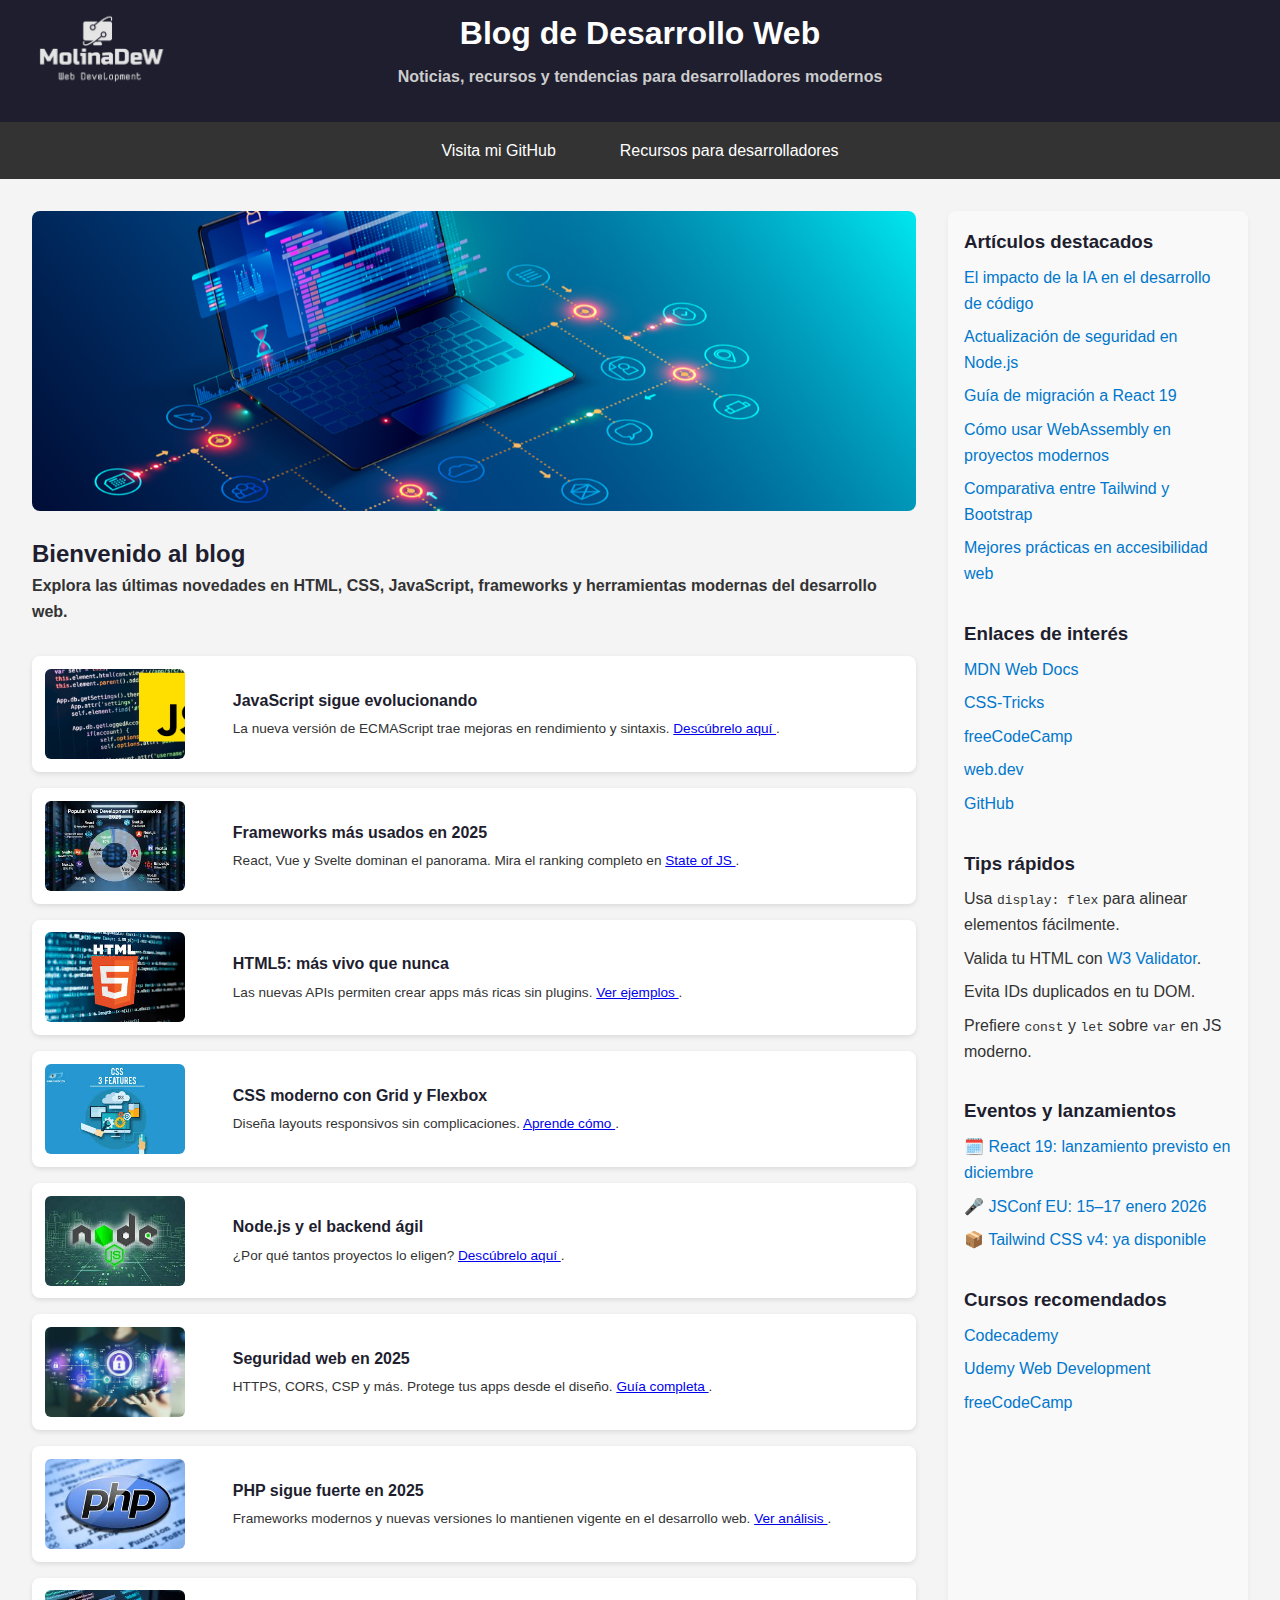
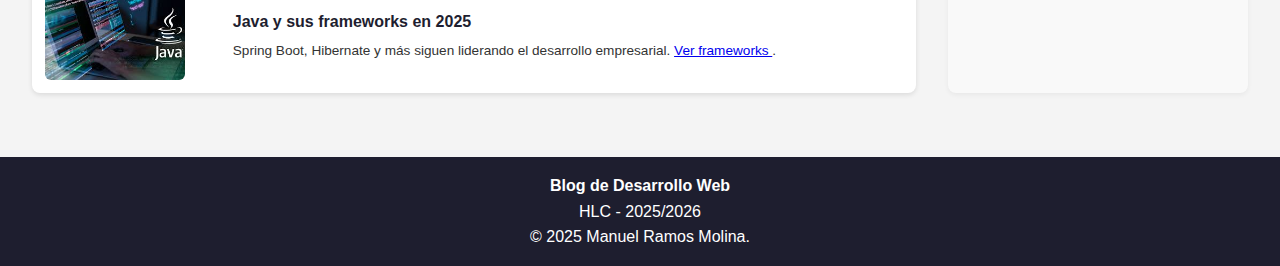
<file: index.html>
<!DOCTYPE html>
<html lang="es">

<head>
  <meta charset="UTF-8" />
  <meta name="viewport" content="width=device-width, initial-scale=1.0" />
  <title>Blog de Desarrollo Web</title>
  <link rel="stylesheet" href="style.css" />
</head>

<body>
  <header>
    <div class="cabecera">
      <img src="img/logo-molinadevB.png" alt="Logo MolinaDev" class="logo" />
      <div class="texto-header">
        <h2>Blog de Desarrollo Web</h2>
        <p><strong>Noticias, recursos y tendencias para desarrolladores modernos</strong></p>
      </div>
    </div>
  </header>
  <nav>
    <ul>
      <li>
        <a href="https://github.com/manuelramosmolina" target="_blank" rel="noopener noreferrer">
          Visita mi GitHub
        </a>
      </li>
      <li>
        <a href="https://developer.mozilla.org/es/docs/Web" target="_blank" rel="noopener noreferrer">
          Recursos para desarrolladores
        </a>
      </li>
    </ul>
  </nav>

  <main class="contenedor">
    <section class="principal">
      <div class="portada">
        <img src="img/portada.jpg" alt="Imagen de desarrollo web" />
        <h2>Bienvenido al blog</h2>
        <p><strong>Explora las últimas novedades en HTML, CSS, JavaScript, frameworks y herramientas modernas del
            desarrollo web.</strong></p>
      </div>

      <section class="noticias">
        <article class="tarjeta">
          <img src="img/noticia1.jpg" alt="JavaScript" />
          <div>
            <h3>JavaScript sigue evolucionando</h3>
            <p>
              La nueva versión de ECMAScript trae mejoras en rendimiento y sintaxis.
              <a href="https://www.itdo.com/blog/novedades-en-ecmascript-2025-lo-mejor-del-nuevo-javascript/"
                target="_blank" rel="noopener noreferrer">
                Descúbrelo aquí
              </a>.
            </p>
          </div>
        </article>

        <article class="tarjeta">
          <img src="img/noticia2.jpg" alt="Frameworks populares" />
          <div>
            <h3>Frameworks más usados en 2025</h3>
            <p>
              React, Vue y Svelte dominan el panorama. Mira el ranking completo en
              <a href="https://mastercodepro.com/top-5-frameworks-javascript-para-2025-cual-deberias-aprender/"
                target="_blank" rel="noopener noreferrer">
                State of JS
              </a>.
            </p>
          </div>
        </article>

        <article class="tarjeta">
          <img src="img/noticia3.jpg" alt="HTML5" />
          <div>
            <h3>HTML5: más vivo que nunca</h3>
            <p>
              Las nuevas APIs permiten crear apps más ricas sin plugins.
              <a href="https://desarrolladoresweb.org/html5/apis-en-html5-2/" target="_blank" rel="noopener noreferrer">
                Ver ejemplos
              </a>.
            </p>
          </div>
        </article>

        <article class="tarjeta">
          <img src="img/noticia4.jpg" alt="CSS moderno" />
          <div>
            <h3>CSS moderno con Grid y Flexbox</h3>
            <p>
              Diseña layouts responsivos sin complicaciones.
              <a href="https://platzi.com/blog/como-implementar-un-diseno-responsivo-con-flexbox-y-css-grid/"
                target="_blank" rel="noopener noreferrer">
                Aprende cómo
              </a>.
            </p>
          </div>
        </article>

        <article class="tarjeta">
          <img src="img/noticia5.jpg" alt="Node.js" />
          <div>
            <h3>Node.js y el backend ágil</h3>
            <p>
              ¿Por qué tantos proyectos lo eligen?
              <a href="https://www.q2bstudio.com/nuestro-blog/73698/explora-porque-node-js-una-herramienta-basada-en-javascript-para-el-backend-ha-sido-seleccionada-por-empresas-modernas-para-garantizar-su-exito"
                target="_blank" rel="noopener noreferrer">
                Descúbrelo aquí
              </a>.
            </p>
          </div>
        </article>

        <article class="tarjeta">
          <img src="img/noticia6.jpg" alt="Seguridad web" />
          <div>
            <h3>Seguridad web en 2025</h3>
            <p>
              HTTPS, CORS, CSP y más. Protege tus apps desde el diseño.
              <a href="https://developer.mozilla.org/es/docs/Web/Security" target="_blank" rel="noopener noreferrer">
                Guía completa
              </a>.
            </p>
          </div>
        </article>

        <article class="tarjeta">
          <img src="img/noticia7.jpg" alt="PHP backend" />
          <div>
            <h3>PHP sigue fuerte en 2025</h3>
            <p>
              Frameworks modernos y nuevas versiones lo mantienen vigente en el desarrollo web.
              <a href="https://keepcoding.io/blog/futuro-de-php-y-a-que-se-debe-su-popularidad/" target="_blank"
                rel="noopener noreferrer">
                Ver análisis
              </a>.
            </p>
          </div>
        </article>

        <article class="tarjeta">
          <img src="img/noticia8.jpg" alt="Java backend" />
          <div>
            <h3>Java y sus frameworks en 2025</h3>
            <p>
              Spring Boot, Hibernate y más siguen liderando el desarrollo empresarial.
              <a href="https://www.geeksforgeeks.org/blogs/top-java-frameworks/" target="_blank"
                rel="noopener noreferrer">
                Ver frameworks
              </a>.
            </p>
          </div>
        </article>
      </section>
    </section>


    <aside class="sidebar">
      <div class="bloque">
        <h3>Artículos destacados</h3>
        <ul>
          <li>
            <a href="https://www.genbeta.com/desarrollo/el-impacto-inteligencia-artificial-desarrollo-software-que-hay-que-tener-cuenta"
              target="_blank" rel="noopener noreferrer">
              El impacto de la IA en el desarrollo de código
            </a>
          </li>
          <li>
            <a href="https://nodejs.org/en/blog/vulnerability/september-2023-security-releases" target="_blank"
              rel="noopener noreferrer">
              Actualización de seguridad en Node.js
            </a>
          </li>
          <li>
            <a href="https://react.dev/blog/2024/04/25/react-19" target="_blank" rel="noopener noreferrer">
              Guía de migración a React 19
            </a>
          </li>
          <li>
            <a href="https://developer.mozilla.org/es/docs/WebAssembly" target="_blank" rel="noopener noreferrer">
              Cómo usar WebAssembly en proyectos modernos
            </a>
          </li>
          <li>
            <a href="https://blog.logrocket.com/tailwind-css-vs-bootstrap/" target="_blank" rel="noopener noreferrer">
              Comparativa entre Tailwind y Bootstrap
            </a>
          </li>
          <li>
            <a href="https://web.dev/accessible/" target="_blank" rel="noopener noreferrer">
              Mejores prácticas en accesibilidad web
            </a>
          </li>
        </ul>
      </div>

      <div class="bloque">
        <h3>Enlaces de interés</h3>
        <ul>
          <li><a href="https://developer.mozilla.org/es/" target="_blank" rel="noopener noreferrer">MDN Web Docs</a>
          </li>
          <li><a href="https://css-tricks.com/" target="_blank" rel="noopener noreferrer">CSS-Tricks</a></li>
          <li><a href="https://www.freecodecamp.org/" target="_blank" rel="noopener noreferrer">freeCodeCamp</a></li>
          <li><a href="https://web.dev/" target="_blank" rel="noopener noreferrer">web.dev</a></li>
          <li><a href="https://github.com/" target="_blank" rel="noopener noreferrer">GitHub</a></li>
        </ul>

      </div>
      <div class="bloque">
        <h3>Tips rápidos</h3>
        <ul>
          <li>Usa <code>display: flex</code> para alinear elementos fácilmente.</li>
          <li>Valida tu HTML con <a href="https://validator.w3.org/" target="_blank" rel="noopener noreferrer">W3
              Validator</a>.</li>
          <li>Evita IDs duplicados en tu DOM.</li>
          <li>Prefiere <code>const</code> y <code>let</code> sobre <code>var</code> en JS moderno.</li>
        </ul>

      </div>
      <div class="bloque">
        <h3>Eventos y lanzamientos</h3>
        <ul>
          <li>
            🗓️ <a href="https://keepcoding.io/blog/react-19-novedades/" target="_blank" rel="noopener noreferrer">
              React 19: lanzamiento previsto en diciembre
            </a>
          </li>
          <li>
            🎤 <a href="https://jsconf.com/" target="_blank" rel="noopener noreferrer">
              JSConf EU: 15–17 enero 2026
            </a>
          </li>
          <li>
            📦 <a href="https://tailwindcss.com/blog/tailwindcss-v4" target="_blank" rel="noopener noreferrer">
              Tailwind CSS v4: ya disponible
            </a>
          </li>
        </ul>

      </div>
      <div class="bloque">
        <h3>Cursos recomendados</h3>
        <ul>
          <li><a href="https://www.codecademy.com/" target="_blank" rel="noopener noreferrer">Codecademy</a></li>
          <li><a href="https://www.udemy.com/" target="_blank" rel="noopener noreferrer">Udemy Web Development</a></li>
          <li><a href="https://www.freecodecamp.org/" target="_blank" rel="noopener noreferrer">freeCodeCamp</a></li>
        </ul>
      </div>
    </aside>
  </main>

  <footer>
    <p><strong>Blog de Desarrollo Web</strong></p>
    <p>HLC - 2025/2026</p>
    <p>© 2025 Manuel Ramos Molina.</p>
  </footer>
</body>

</html>
</file>
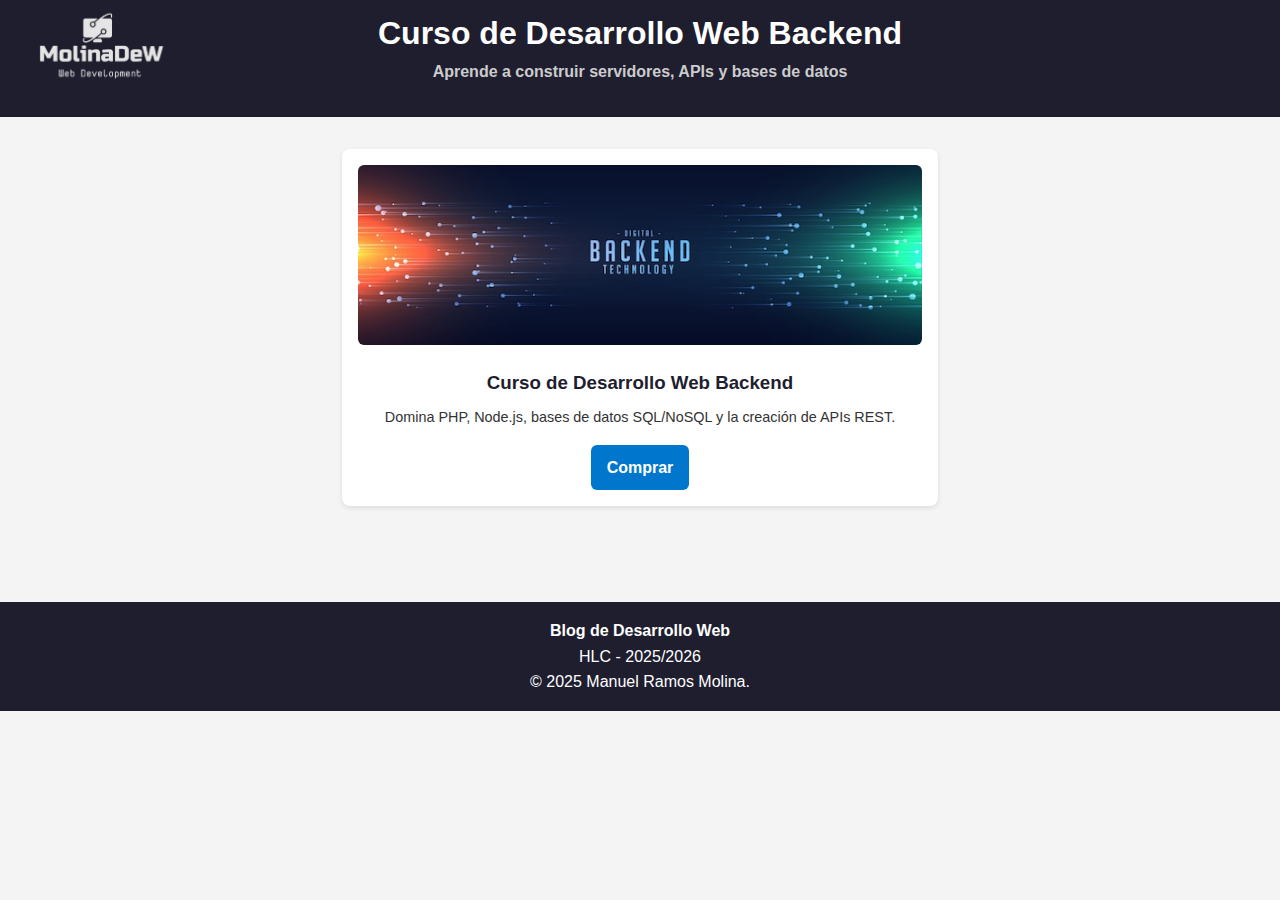
<file: curso_backend.html>
<!DOCTYPE html>
<html lang="es">

<head>
  <meta charset="UTF-8" />
  <meta name="viewport" content="width=device-width, initial-scale=1.0" />
  <title>Curso Backend – MolinaDev</title>
  <link rel="stylesheet" href="style.css" />

  <!-- Google tag (gtag.js) -->
  <script async src="https://www.googletagmanager.com/gtag/js?id=G-5FECW34HF6"></script>
  <script>
    window.dataLayer = window.dataLayer || [];
    function gtag() { dataLayer.push(arguments); }
    gtag('js', new Date());
    gtag('config', 'G-5FECW34HF6');
  </script>
</head>

<body>
  <header>
    <div class="cabecera">
      <a href="index.html">
        <img src="img/logo-molinadevB.png" alt="Logo MolinaDev" class="logo" />
      </a>

      <div class="texto-header">
        <h1>Curso de Desarrollo Web Backend</h1>
        <p><strong>Aprende a construir servidores, APIs y bases de datos</strong></p>
      </div>
    </div>
  </header>

  <main class="contenedor">
    <section class="principal">

      <div class="cursos-destacados">
        <article class="curso-card" style="margin: 0 auto;">
          <img src="img/curso-backend.jpg" alt="Curso Backend" />
          <h3>Curso de Desarrollo Web Backend</h3>
          <p>Domina PHP, Node.js, bases de datos SQL/NoSQL y la creación de APIs REST.</p>
          <a href="#" class="btn-curso">Comprar</a>
        </article>
      </div>
    </section>
  </main>

  <footer>
    <p><strong>Blog de Desarrollo Web</strong></p>
    <p>HLC - 2025/2026</p>
    <p>© 2025 Manuel Ramos Molina.</p>
  </footer>
</body>

</html>
</file>
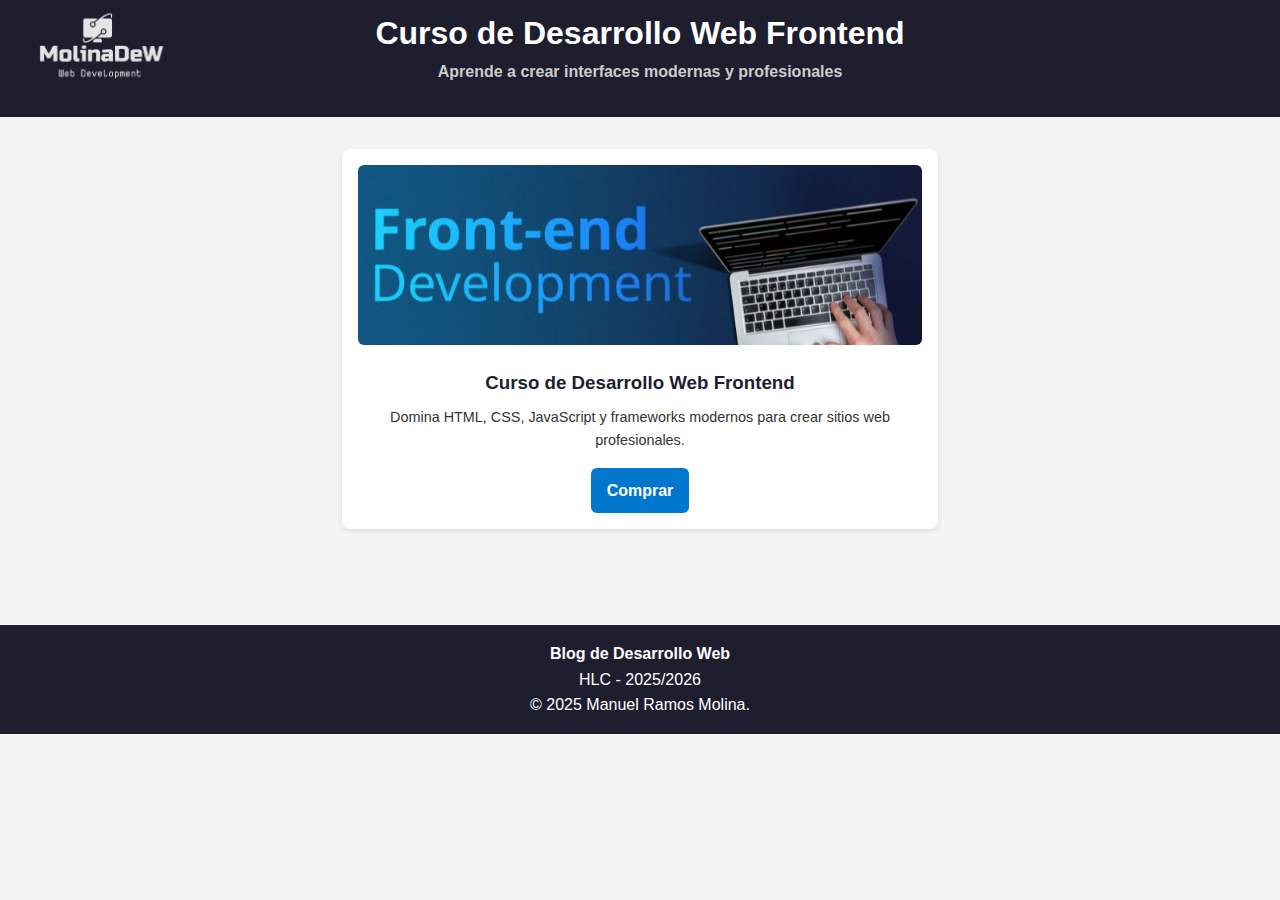
<file: curso_frontend.html>
<!DOCTYPE html>
<html lang="es">

<head>
  <meta charset="UTF-8" />
  <meta name="viewport" content="width=device-width, initial-scale=1.0" />
  <title>Curso Frontend – MolinaDev</title>
  <link rel="stylesheet" href="style.css" />

  <!-- Google tag (gtag.js) -->
  <script async src="https://www.googletagmanager.com/gtag/js?id=G-5FECW34HF6"></script>
  <script>
    window.dataLayer = window.dataLayer || [];
    function gtag() { dataLayer.push(arguments); }
    gtag('js', new Date());
    gtag('config', 'G-5FECW34HF6');
  </script>
</head>

<body>
  <header>
    <div class="cabecera">
      <a href="index.html">
        <img src="img/logo-molinadevB.png" alt="Logo MolinaDev" class="logo" />
      </a>

      <div class="texto-header">
        <h1>Curso de Desarrollo Web Frontend</h1>
        <p><strong>Aprende a crear interfaces modernas y profesionales</strong></p>
      </div>
    </div>
  </header>

  <main class="contenedor">
    <section class="principal">

      <div class="cursos-destacados">
        <article class="curso-card" style="margin: 0 auto;">
          <img src="img/curso-frontend.jpg" alt="Curso Frontend" />
          <h3>Curso de Desarrollo Web Frontend</h3>
          <p>Domina HTML, CSS, JavaScript y frameworks modernos para crear sitios web profesionales.</p>
          <a href="#" class="btn-curso">Comprar</a>
        </article>
      </div>
    </section>
  </main>

  <footer>
    <p><strong>Blog de Desarrollo Web</strong></p>
    <p>HLC - 2025/2026</p>
    <p>© 2025 Manuel Ramos Molina.</p>
  </footer>
</body>

</html>
</file>
<file: style.css>
/* Reset básico */
* {
  margin: 0;
  padding: 0;
  box-sizing: border-box;
}

body {
  font-family: 'Segoe UI', sans-serif;
  background-color: #f4f4f4;
  color: #333;
  line-height: 1.6;
}

/* Header con logo a la izquierda y texto centrado */
header {
  background-color: #1e1e2f;
  color: #fff;
  padding: 0.5rem 1rem 2rem 1rem;
  position: relative;
}

.cabecera {
  display: flex;
  align-items: center;
  justify-content: center;
  position: relative;
}

.logo {
  position: absolute;
  left: 1rem;
  top: 50%;
  transform: translateY(-50%);
  width: 150px;
  height: auto;
  border-radius: 8px;
}

.texto-header {
  text-align: center;
  max-width: 600px;
}

.texto-header h2 {
  font-size: 2rem;
  margin-bottom: 0.3rem;
}

.texto-header p {
  font-size: 1rem;
  color: #ccc;
}

/* Navegación */
nav {
  background-color: #333;
}

nav ul {
  display: flex;
  justify-content: center;
  list-style: none;
}

nav ul li {
  margin: 0 1rem;
}

nav ul li a {
  color: #fff;
  text-decoration: none;
  padding: 1rem;
  display: block;
}

nav ul li a:hover {
  background-color: #555;
}

/* Layout principal */
.contenedor {
  display: flex;
  gap: 2rem;
  padding: 2rem;
  flex-wrap: wrap;
  align-items: flex-start;
}

/* Sección principal */
.principal {
  flex: 1;
  min-width: 300px;
}

/* Portada */
.portada img {
  width: 100%;
  max-height: 300px;
  object-fit: cover;
  border-radius: 8px;
}

.portada h2 {
  margin-top: 1rem;
  color: #1e1e2f;
}

.portada p {
  margin-bottom: 2rem;
}

/* Noticias */
.noticias {
  display: flex;
  flex-direction: column;
  gap: 1rem;
}

/* Tarjetas */
.tarjeta {
  display: flex;
  align-items: center;
  background-color: #fff;
  padding: 0.8rem;
  border-radius: 8px;
  box-shadow: 0 2px 5px rgba(0, 0, 0, 0.1);
  gap: 3rem;
  transition: transform 0.3s ease, box-shadow 0.3s ease;
}

.tarjeta:hover {
  transform: translateY(-6px);
  box-shadow: 0 8px 16px rgba(0, 0, 0, 0.15);
}

.tarjeta img {
  width: 140px;
  height: 90px;
  object-fit: cover;
  border-radius: 6px;
}

.tarjeta h3 {
  margin-bottom: 0.3rem;
  font-size: 1rem;
  color: #1e1e2f;
}

.tarjeta p {
  font-size: 0.85rem;
  margin: 0;
}


/* Sidebar */
.sidebar {
  width: 300px;
  background-color: #f9f9f9;
  padding: 1rem;
  border-radius: 8px;
  box-shadow: 0 2px 5px rgba(0, 0, 0, 0.05);
  align-self: stretch;
}

.sidebar .bloque {
  margin-bottom: 2rem;
}

.sidebar h3 {
  margin-bottom: 0.5rem;
  color: #1e1e2f;
}

.sidebar ul {
  list-style: none;
  padding-left: 0;
}

.sidebar ul li {
  margin-bottom: 0.5rem;
}

.sidebar a {
  color: #0077cc;
  text-decoration: none;
}

.sidebar a:hover {
  text-decoration: underline;
}

/* Footer */
footer {
  background-color: #1e1e2f;
  color: #fff;
  text-align: center;
  padding: 1rem;
  margin-top: 2rem;
}

/* Responsive para pantallas pequeñas */
@media (max-width: 768px) {
  .cabecera {
    flex-direction: column;
    align-items: center;
    justify-content: center;
    padding-top: 1rem;
  }

  .logo {
    position: static;
    transform: none;
    margin-bottom: 1rem;
    width: 200px;
  }

  .texto-header h2 {
    font-size: 1.6rem;
  }

  .texto-header p {
    font-size: 0.95rem;
  }

  .contenedor {
    flex-direction: column;
    padding: 1rem;
  }

  .sidebar {
    width: 100%;
    margin-top: 2rem;
  }

}

/* Tarjetas de cursos */
.cursos-destacados {
  display: flex;
  gap: 1.5rem;
  margin-bottom: 2rem;
  flex-wrap: wrap;
}

.curso-card {
  background-color: #fff;
  width: calc(50% - 0.75rem);
  border-radius: 8px;
  padding: 1rem;
  box-shadow: 0 2px 5px rgba(0,0,0,0.1);
  text-align: center;
  transition: transform 0.3s ease, box-shadow 0.3s ease;
}

.curso-card:hover {
  transform: translateY(-6px);
  box-shadow: 0 8px 16px rgba(0,0,0,0.15);
}

.curso-card img {
  width: 100%;
  height: 180px;
  object-fit: cover;
  border-radius: 6px;
  margin-bottom: 1rem;
}

.curso-card h3 {
  color: #1e1e2f;
  margin-bottom: 0.5rem;
}

.curso-card p {
  font-size: 0.9rem;
  margin-bottom: 1rem;
}

.btn-curso {
  display: inline-block;
  background-color: #0077cc;
  color: #fff;
  padding: 0.6rem 1rem;
  border-radius: 6px;
  text-decoration: none;
  font-weight: bold;
}

.btn-curso:hover {
  background-color: #005fa3;
}
</file>
